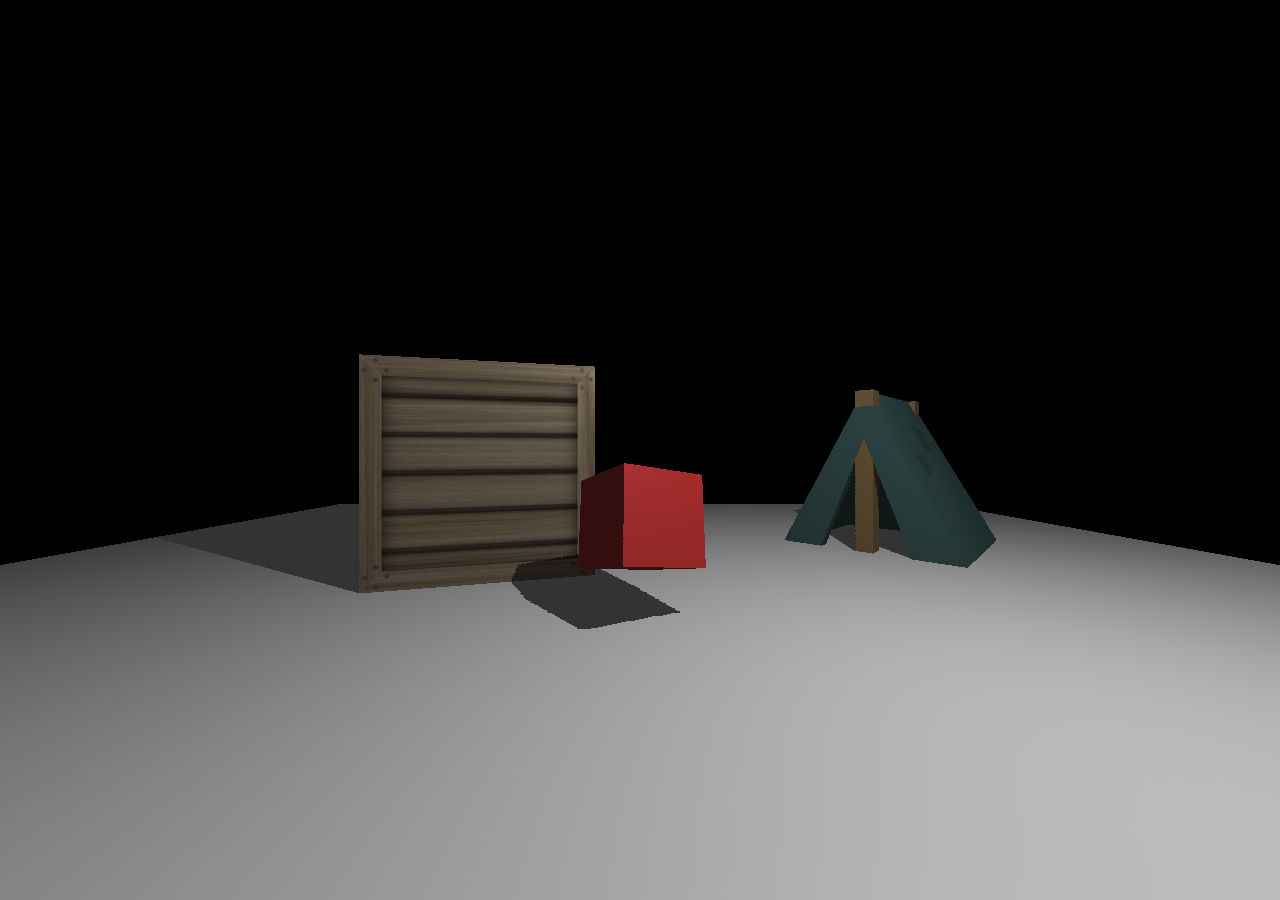
<file: 1~3 project/index.html>
<!DOCTYPE html>
<html lang="en">

<head>
    <meta charset="UTF-8">
    <meta http-equiv="X-UA-Compatible" content="IE=edge">
    <meta name="viewport" content="width=device-width, initial-scale=1.0">
    <title>Document</title>
    <style>
        * {
            margin: 0;
            padding: 0;
        }
    </style>
</head>

<body>

    <script src="./js/three.min.js"></script>
    <script src="./js/MTLLoader.js"></script>
    <script src="./js/OBJLoader.js"></script>
    <script src="./js/script.js"></script>
</body>

</html>
</file>
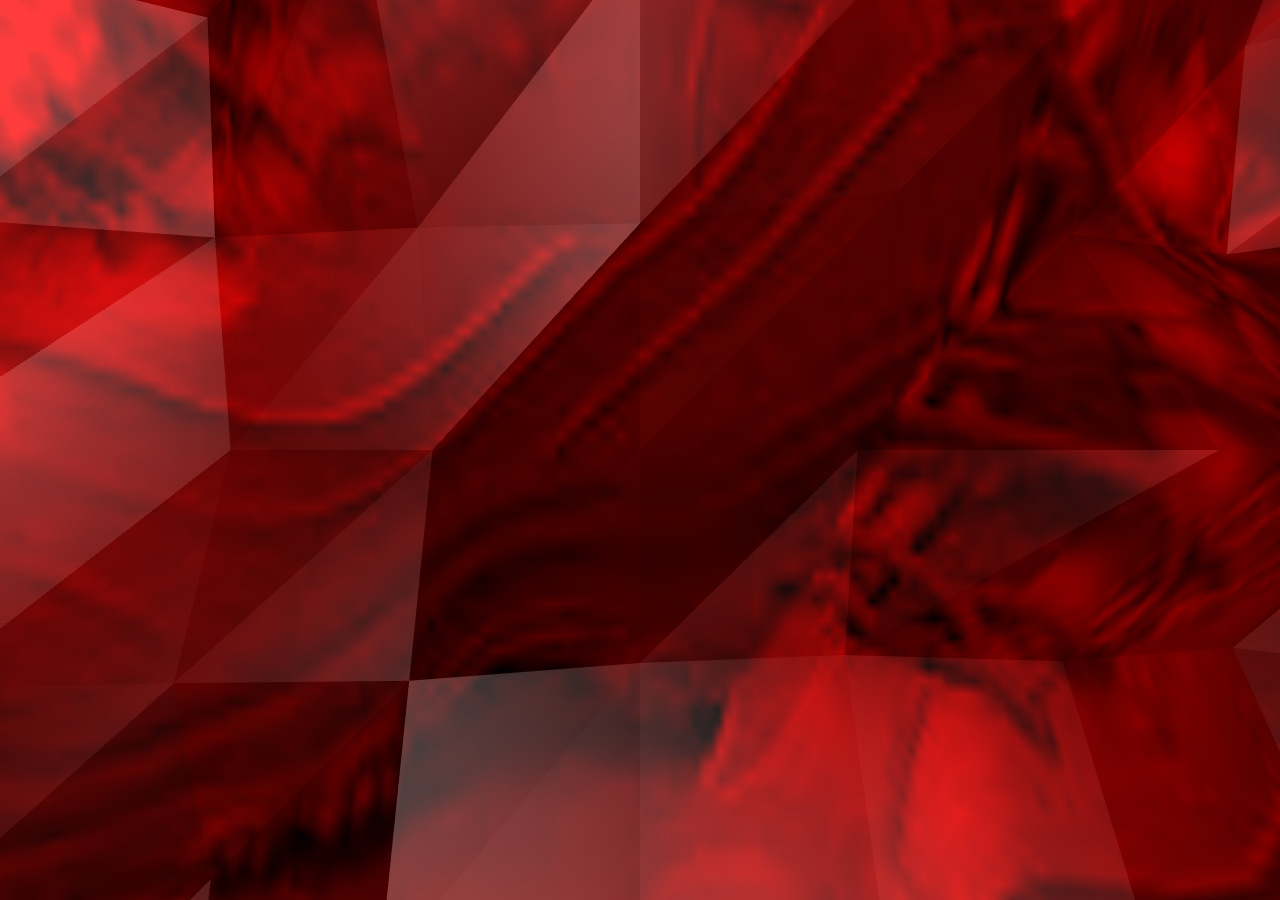
<file: 1~1 praktika/praktika shakllar/1~2 prak/index.html>
<!DOCTYPE html>
<html lang="en">

<head>
    <meta charset="UTF-8">
    <meta http-equiv="X-UA-Compatible" content="IE=edge">
    <meta name="viewport" content="width=device-width, initial-scale=1.0">
    <!-- ------------- All Default StyleSheets Codes ---------------- -->
    <link rel="stylesheet" href="./css/all.css">
    <title>Document</title>
</head>

<body>

    <!-- -------------- Three js all codes -------------- -->
    <script src="./js/three.min.js"></script>
    <!-- -------------- Three js Controls codes -------------- -->
    <script src="./js/OrbitControls.js"></script>
    <!-- ------------- Default Script js codes --------------- -->
    <script src="./js/script.js"></script>
</body>

</html>
</file>
<file: 1~1 praktika/praktika shakllar/1~2 prak/css/all.css>
* {
    margin: 0;
    padding: 0;
    box-sizing: border-box;
    -webkit-box-sizing: border-box;
}

body {
    width: 100%;
    height: 100vh;
}

canvas {
    display: block;
    width: 100%;
    height: 100vh;
}
</file>
